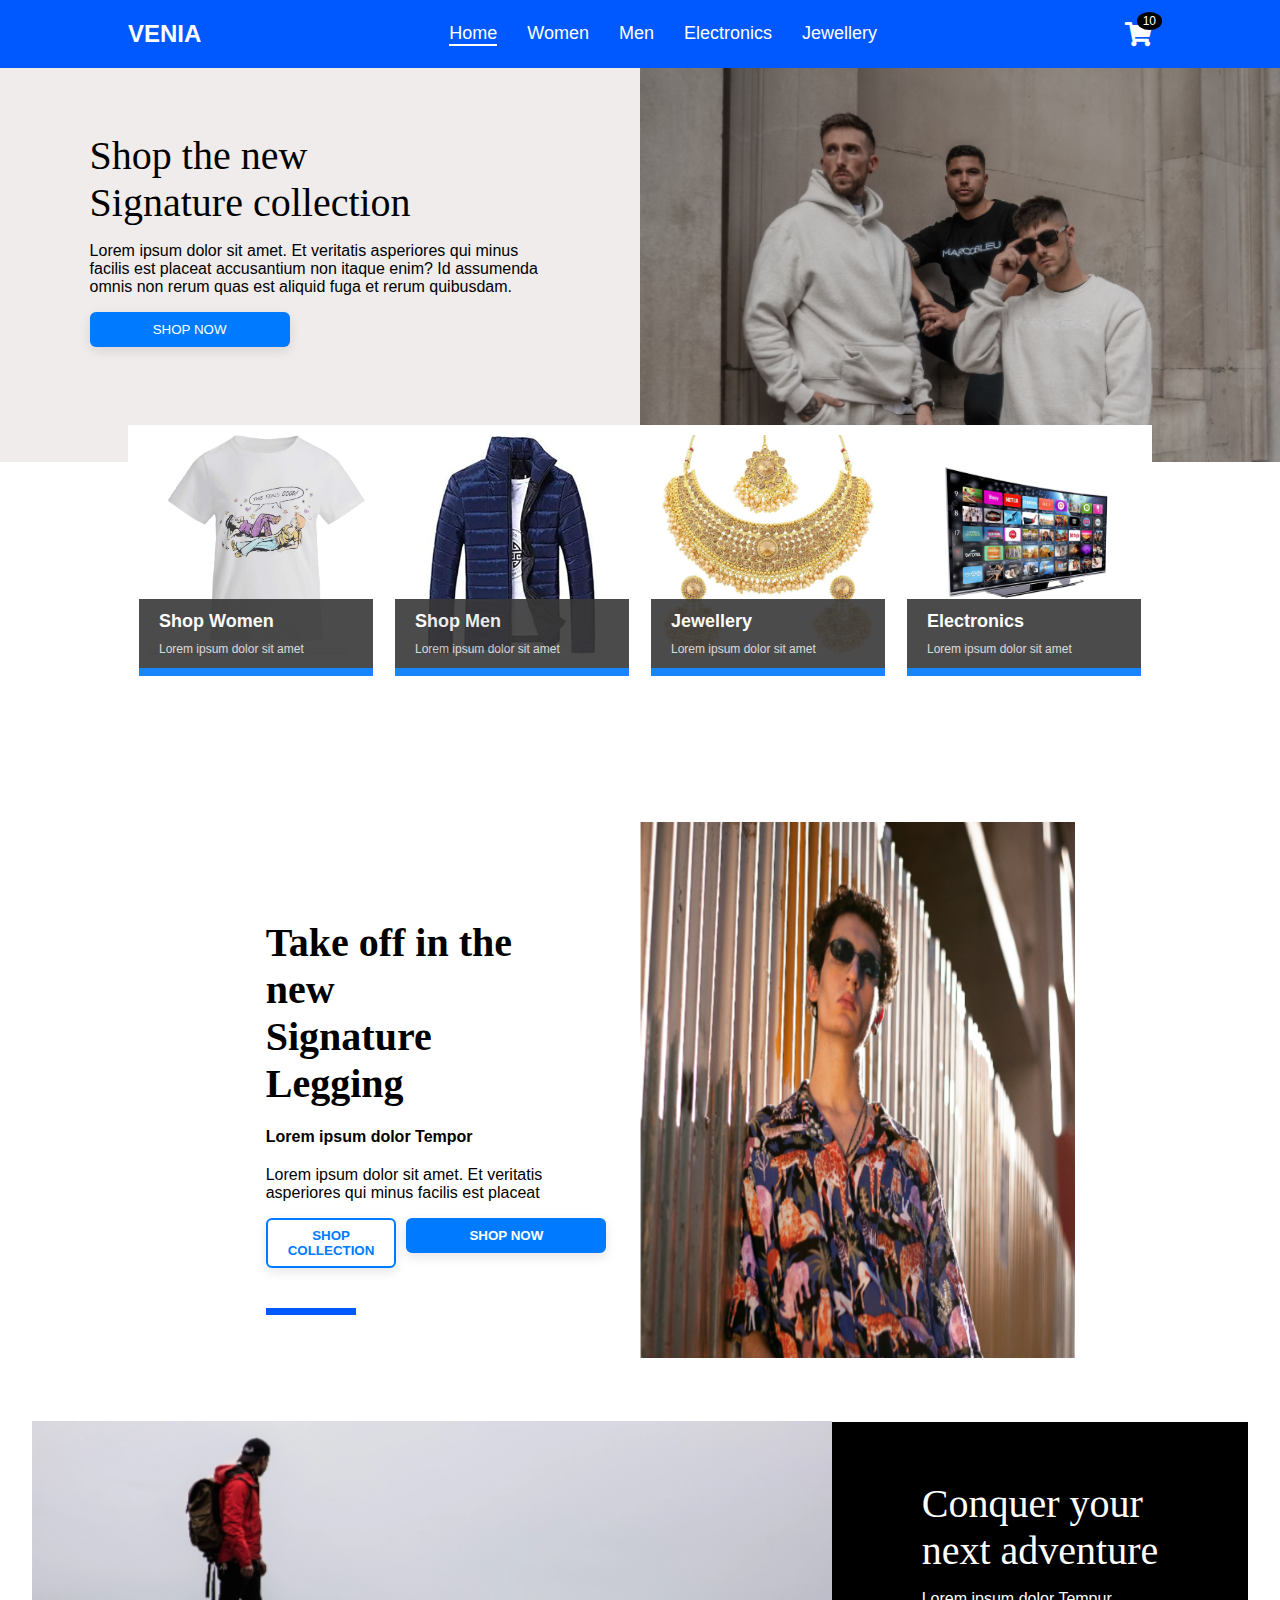
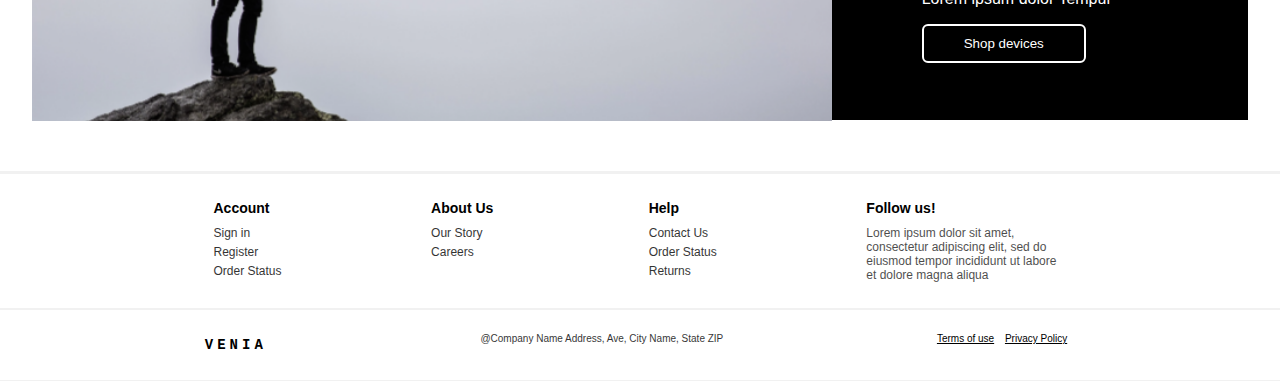
<file: src/index.html>
<!DOCTYPE html>
<html>
  <head>
    <title>Home</title>
    <meta charset="UTF-8" />
    <meta content="width=device-width, initial-scale=1" name="viewport" />
    <link rel="stylesheet" href="./styles.css"/>
    <link rel="stylesheet" href="https://cdnjs.cloudflare.com/ajax/libs/font-awesome/5.15.4/css/all.min.css">
    <script defer src ="./index.js"></script>
  </head>

  <body>
    <div id="app">
      <header>
        <div class="container">
          <div class="menu-toggle">
            <i class="fa fa-bars"></i>
          </div>
          <div class="logo">
            VENIA
          </div>
          <nav>
            <ul class="nav-links">
              <li><a href="index.html">Home</a></li>
              <li><a href="#">Women</a></li>
              <li><a href="#">Men</a></li>
              <li><a href="#">Electronics</a></li>
              <li><a href="#">Jewellery</a></li>
            </ul>
          </nav>
          <div class="cart">
            <i class="fas fa-shopping-cart"></i>
            <span class="cart-count">10</span>
          </div>
        </div>
      </header>
    </div>

    <div class="page-content">
      <div class="image-content-wrapper">
        <div class="content">
          <span>Shop the new <br/> Signature collection </span>
          <p>Lorem ipsum dolor sit amet. Et veritatis asperiores qui minus facilis est placeat accusantium non itaque enim? Id assumenda omnis non rerum quas est aliquid fuga et rerum quibusdam.</p>
          <a href="./pages/lists.html">
            <button class="btn-primary">Shop Now</button>
          </a>
        </div>
        <div class="image">
          <img src="./assets/images/carousalImgCropped.png" alt="Image Description">
        </div>
      </div>
      <div class="image-content-wrapper-small">
        <div class="image">
          <img src="./assets/images/carousalImg.png" alt="Image Description">
        </div>
        <div class="content">
          <span>Shop the new <br/> Signature collection </span>
          <p>Lorem ipsum dolor sit amet. Et veritatis asperiores qui minus facilis est placeat</p>
          <a href="./pages/lists.html">
            <button class="btn-primary">Shop Now</button>
          </a>
        </div>
        
      </div>
      <div class="product-outer">
        <div id="product-section" class="product-section">
          <div class="home_product_img">
            <img src="./assets/images/womens.jpg"/>
            <div class="productText">
              <h3>Shop Women</h3>
              <p>Lorem ipsum dolor sit amet</p>
            </div>
          </div>
          <div class="home_product_img">
            <img src="./assets/images/mensclothe.jpg"/>
            <div class="productText">
              <h3>Shop Men</h3>
              <p>Lorem ipsum dolor sit amet</p>
            </div>
          </div>
          <div class="home_product_img">
            <img src="./assets/images/jewellery.jpg"/>
            <div class="productText">
              <h3>Jewellery</h3>
              <p>Lorem ipsum dolor sit amet</p>
            </div>
          </div>
          <div class="home_product_img">
            <img src="./assets/images/shopElectronics.png"/>
            <div class="productText">
              <h3>Electronics</h3>
              <p>Lorem ipsum dolor sit amet</p>
            </div>
          </div>
        </div>
      </div>
      <div class="image-content-wrapper2">
        <div class="content_takeoff">
          <span><h4>Take off in the new<br/>Signature Legging </h4></span>
          <h4>Lorem ipsum dolor Tempor</h4>
          <p>Lorem ipsum dolor sit amet. Et veritatis asperiores qui minus facilis est placeat </p>
          <div class="btn-container">
          <button class="btn-secondary">Shop Collection</button>
          <a href="./pages/lists.html">
            <button class="btn-primary">Shop Now</button>
          </a>
          </div>
          <div class="small_divider"></div>
        </div>
        <div class="image-boy">
          <img src="./assets/images/section_takeoff_pic.png" alt="img">
        </div>
      </div>
      <div class="adventure">
        <img src="./assets/images/adventurePic.png"/>
        <div class="rightContent">
          <div>
            <span>Conquer your <br/> next adventure</span>
            <p>Lorem ipsum dolor Tempur</p>
            <button>Shop devices</button>
          </div>
      </div>
      </div>
     <footer>
      <div class="footer-content">
        <div>
          <span>Account</span>
          <ul>
            <li>Sign in</li>
            <li>Register</li>
            <li>Order Status</li>
          </ul>
        </div>
        <div>
          <span>About Us</span>
          <ul>
            <li>Our Story</li>
            <li>Careers</li>
          </ul>
        </div>
        <div>
          <span>Help</span>
          <ul>
            <li>Contact Us</li>
            <li>Order Status</li>
            <li>Returns</li>
          </ul>
        </div>
        <div>
          <span>Follow us!</span>
          <ul>
            <p>Lorem ipsum dolor sit amet, consectetur adipiscing elit, sed do eiusmod tempor incididunt ut labore et dolore magna aliqua</p>
          </ul>
        </div>
      </div>
      <div class="footer-bottom">
        <p>VENIA</p>
        <p>@Company Name Address, Ave, City Name, State ZIP</p>
        <p><span>Terms of use</span> <span>Privacy Policy</span></p>
      </div>
     </footer>
    </div>
  </body>
</html>
</file>
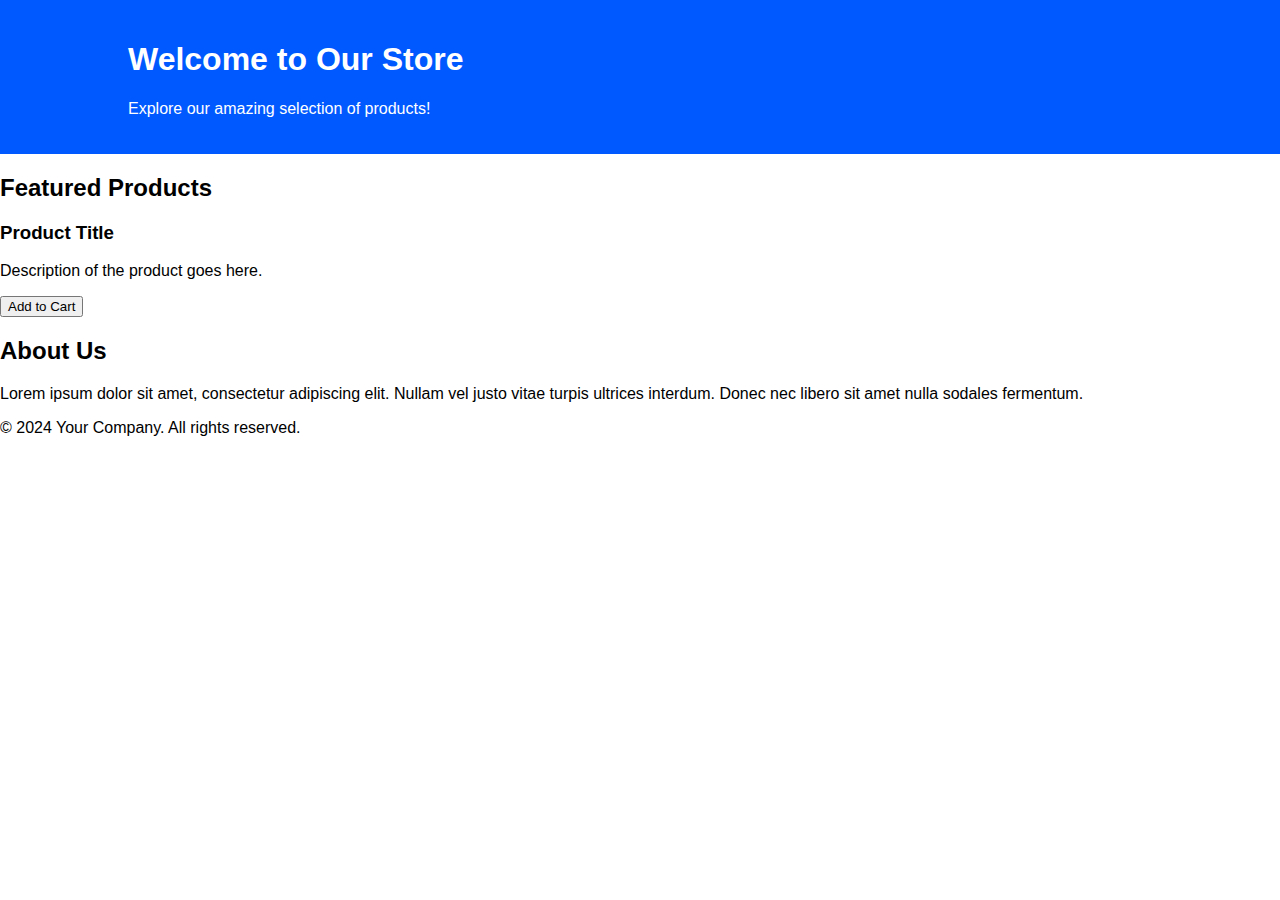
<file: src/pages/home.html>
<!-- pages/home.html -->

<!DOCTYPE html>
<html lang="en">
<head>
  <meta charset="UTF-8">
  <meta name="viewport" content="width=device-width, initial-scale=1.0">
  <title>Home Page</title>
  <link rel="stylesheet" href="../styles.css">
</head>
<body>
  <header>
    <h1>Welcome to Our Store</h1>
    <p>Explore our amazing selection of products!</p>
  </header>

  <main>
    <section>
      <h2>Featured Products</h2>
      <div class="product">
        <!-- <img src="path_to_your_image.jpg" alt="Product Image"> -->
        <h3>Product Title</h3>
        <p>Description of the product goes here.</p>
        <button>Add to Cart</button>
      </div>
      <!-- Add more products as needed -->
    </section>

    <section>
      <h2>About Us</h2>
      <p>Lorem ipsum dolor sit amet, consectetur adipiscing elit. Nullam vel justo vitae turpis ultrices interdum. Donec nec libero sit amet nulla sodales fermentum.</p>
    </section>
  </main>

  <footer>
    <p>&copy; 2024 Your Company. All rights reserved.</p>
  </footer>

  <script type="module" src="../index.js"></script>
</body>
</html>
</file>
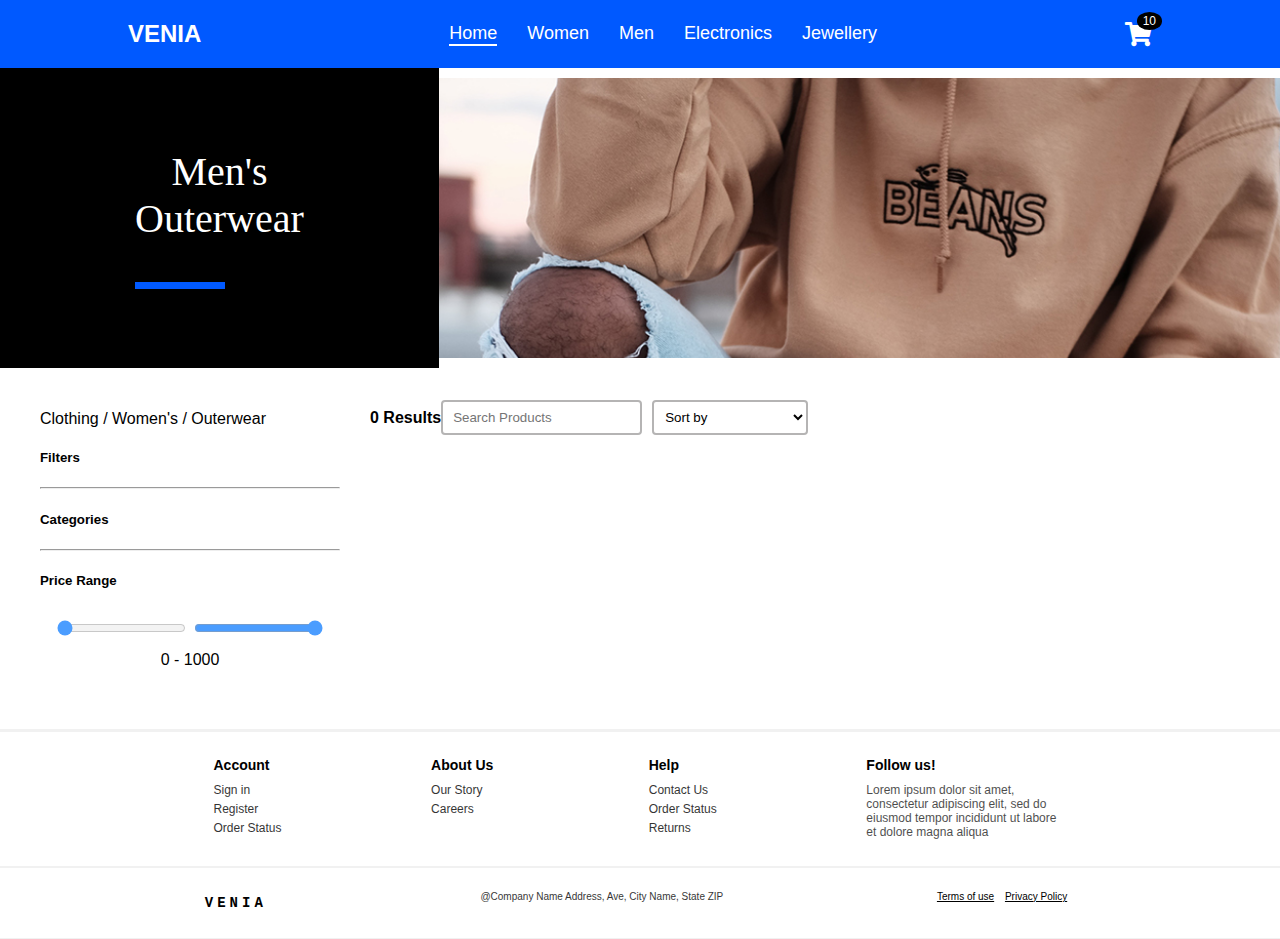
<file: src/pages/lists.html>
<!DOCTYPE html>
<html>
  <head>
    <title>Products</title>
    <meta charset="UTF-8" />
    <meta content="width=device-width, initial-scale=1" name="viewport" />
    <link rel="stylesheet" href="../styles.css" />
    <link
      rel="stylesheet"
      href="https://cdnjs.cloudflare.com/ajax/libs/font-awesome/5.15.4/css/all.min.css"
    />
    <script defer src="../index.js"></script>
  </head>

  <body>
    <div id="app">
      <header>
        <div class="container">
          <div class="menu-toggle">
            <i class="fa fa-bars"></i>
          </div>
          <div class="logo">VENIA</div>
          <nav>
            <ul class="nav-links">
              <li><a href="../index.html">Home</a></li>
              <li><a href="#">Women</a></li>
              <li><a href="#">Men</a></li>
              <li><a href="#">Electronics</a></li>
              <li><a href="#">Jewellery</a></li>
            </ul>
          </nav>
          <div class="cart">
            <i class="fas fa-shopping-cart"></i>
            <span class="cart-count">10</span>
          </div>
        </div>
      </header>
    </div>
    <div class="sub-header">
      <div class="rightContentSub">
        <div class="text-center">
          <span >Men's <br />
            Outerwear</span
          >
          <div class="text-center">
            <div class="small_divider"></div>
          </div>
        </div>
      </div>
      <img src="../assets/images/subHeaderImg.png" />
    </div>
    <div class="custom-container">

      <div class="product-list">
        <div class="filters">
          <span>Clothing / Women's / Outerwear</span>
          <h5>Filters</h5>
          <hr />
          <h5>Categories</h5>
          <div class="filterCat">
            <div id="filtersContainer" class="categories-list">
              <!-- Categories will be dynamically inserted here -->
            </div>
          </div>
          <hr />
          <h5>Price Range</h5>
          <div class="filterPrice">
            <div id="priceRange" class="priceRange">
              <input
                type="range"
                min="0"
                max="1000"
                value="0"
                id="minPrice"
                class="slider"
              />
              <input
                type="range"
                min="0"
                max="1000"
                value="1000"
                id="maxPrice"
                class="slider"
              />
              <div class="priceValues">
                <span id="minPriceValue">0</span> -
                <span id="maxPriceValue">1000</span>
              </div>
            </div>
          </div>
        </div>
        <div class="loading-overlay">
          <p>Loading...</p>
        </div>
        <div class="product_display">
          <div class="productDet">
            <b><span id="totalProductCount"></span></b>
            <div class="sortOptions">
              <div>
                <input type="search" id="productSearch" placeholder="Search Products" />
              </div>
              <select>
                <option selected disabled>Sort by</option>
                <option>Ratings</option>
                <option>Price -- Low to High</option>
                <option>Price -- High to Low</option>
              </select>
            </div>
          </div>
          <div class="products-container">
            <!-- Products will be dynamically inserted here -->
          </div>
        </div>
      </div>
    </div>
    <div class="load-more">
      <button>Load More</button>
    </div>
    <footer>
      <div class="footer-content">
        <div>
          <span>Account</span>
          <ul>
            <li>Sign in</li>
            <li>Register</li>
            <li>Order Status</li>
          </ul>
        </div>
        <div>
          <span>About Us</span>
          <ul>
            <li>Our Story</li>
            <li>Careers</li>
          </ul>
        </div>
        <div>
          <span>Help</span>
          <ul>
            <li>Contact Us</li>
            <li>Order Status</li>
            <li>Returns</li>
          </ul>
        </div>
        <div>
          <span>Follow us!</span>
          <ul>
            <p>
              Lorem ipsum dolor sit amet, consectetur adipiscing elit, sed do
              eiusmod tempor incididunt ut labore et dolore magna aliqua
            </p>
          </ul>
        </div>
      </div>
      <div class="footer-bottom">
        <p>VENIA</p>
        <p>@Company Name Address, Ave, City Name, State ZIP</p>
        <p><span>Terms of use</span> <span>Privacy Policy</span></p>
      </div>
    </footer>
  </body>
</html>
</file>
<file: src/styles.css>
body {
  font-family: sans-serif;
  margin: 0;
  padding: 0;
}

.small_divider {
  height: 7px;
  background: #0059ff;
  width: 90px;
  margin-top: 40px;
}

.btn-primary {
  width: 200px;
  text-transform: uppercase;
  box-shadow: rgba(0, 0, 0, 0.1) 0px 4px 12px;
  background: #007bff !important;
  color: white !important;
}

.text-center {
  text-align: center;
}

.btn-secondary {
  width: 200px;
  text-transform: uppercase;
  box-shadow: rgba(0, 0, 0, 0.1) 0px 4px 12px;
}

header {
  background-color: #0059ff;
  color: white;
  padding: 20px 10%;
}

.container {
  display: flex;
  justify-content: space-between;
  align-items: center;
}

.category-item label {
  text-transform: capitalize;
  padding-left: 10px;
}


.logo {
  font-size: 24px;
  font-weight: bold;
}

nav {
  flex: 1;
  text-align: center;
}

.nav-links {
  list-style: none;
  padding: 0;
  margin: 0;
  display: flex;
  justify-content: center;
}

.nav-links li {
  margin: 0 15px;
}

.nav-links li:nth-of-type(1) {
  border-bottom: 2px solid white;
}

.nav-links a {
  color: white;
  text-decoration: none;
  font-size: 18px;
}

.cart {
  position: relative;
}

.cart .fa-shopping-cart {
  font-size: 24px;
  color: white;
}

.cart-count {
  background-color: black;
  color: white;
  border-radius: 50%;
  padding: 2px 6px;
  position: absolute;
  top: -10px;
  right: -10px;
  font-size: 12px;
}

.menu-toggle .fa-bars {
  font-size: 24px;
  cursor: pointer;
  color: white;
}

.menu-toggle {
  display: none;
}

@media only screen and (max-width: 768px) {
  nav {
    display: none;
  }

  .menu-toggle {
    display: block;
  }

  .nav-links {
    flex-direction: column;
    background-color: #007bff;
    position: absolute;
    top: 60px;
    width: 100%;
    left: 0;
    text-align: left;
    display: none;
  }

  .nav-links.show {
    display: flex;
  }

  .nav-links li {
    margin: 0;
    padding: 10px;
  }

  .nav-links a {
    display: block;
    padding: 10px;
  }
}

.page-content {
  padding: 0px;
}

.image-content-wrapper {
  display: flex;
  flex-wrap: wrap;
  flex-direction: row;
  position: relative;
}

.image {
  flex: 1 1 50%;
  max-width: 50%;
  box-sizing: border-box;
}

.image img {
  width: 100%;
  height: 100%;
}

.content {
  flex: 1 1 50%;
  max-width: 50%;
  box-sizing: border-box;
  background-color: rgb(240, 236, 236);
  padding: 5% 7%;
}

.content span {
  font-size: 40px;
  font-family: Georgia, 'Times New Roman', Times, serif;
}

.content button {
  padding: 10px 60px;
  color: white;
  background-color: #007bff;
  border: transparent;
  border-radius: 6px;
  font-weight: 500;
  cursor: pointer;
}

.image-content-wrapper-small {
  display: none;
}

@media only screen and (max-width: 768px) {
  .image-content-wrapper {
    display: flex;
    flex-direction: column;
  }

  .image,
  .content {
    max-width: 100%;
  }
}


@media only screen and (max-width: 768px) {
  .image-content-wrapper {
    display: none;
  }

  .image-content-wrapper-small {
    position: relative;
    display: flex;
    align-items: center;
    justify-content: center;
    overflow: hidden;
  }

  .image-content-wrapper-small img {
    filter: blur(0px);
  }

  .product-outer .product-section {
    top: 0
  }

  .product-outer {
    padding: 0;
  }

  .image-content-wrapper-small .image {
    position: relative;
    width: 100%;
    max-width: 400px;
    overflow: hidden;
  }

  .image-content-wrapper-small img {
    display: block;
    width: 100%;
    height: auto;
  }

  .image-content-wrapper-small .image::after {
    content: '';
    position: absolute;
    bottom: 0;
    left: 0;
    width: 100%;
    height: 50%;
    background: linear-gradient(to top, rgba(255, 255, 255, 0.8), transparent);
    backdrop-filter: blur(1px);
    z-index: 1;
  }

  .image-content-wrapper-small .content {
    position: absolute;
    top: 40%;
    background: transparent;
    text-align: center;
    z-index: 999;
  }

  .image-content-wrapper-small .content span {
    font-size: 28px;
    font-weight: bold;
    line-height: 1.2;
    margin-bottom: 5px;
    color: #2b2a2a
  }

  .image-content-wrapper-small .content p {
    font-size: 14px;
    line-height: 1.4;
    color: #343434
  }

  .image-content-wrapper-small .content a {
    display: block;
    margin-top: 15px;
    text-decoration: none;
    color: #343434;
  }

  .image-content-wrapper-small .content button {
    padding: 10px 20px;
    background-color: #007bff;
    color: white;
    border: none;
    border-radius: 5px;
    cursor: pointer;
  }

}


.product-outer {
  padding: 1% 10%;
}

.product-section {
  display: flex;
  flex-wrap: wrap;
  justify-content: space-between;
  background-color: #f8f8f8;
  position: relative;
  top: -50px;
  z-index: 1;
}

.home_product_img {
  flex: 1 1 22%;
  box-sizing: border-box;
  text-align: left;
  background-color: white;
  overflow: hidden;
  padding: 10px;
}

.home_product_img img {
  width: 100%;
  height: 220px;
  object-fit: contain;
}

.productText {
  color: white;
  position: relative;
  bottom: 60px;
  padding: 2px 20px;
  background-color: #393838;
  margin: 0px 1px;
  border-bottom: 8px solid #007bff;
  opacity: 90%;
}

.productText h3 {
  margin: 10px 0;
  font-size: 18px;
  color: white;
}

.productText p {
  margin: 10px 0;
  color: #777;
  white-space: nowrap;
  color: white;
  font-size: 12px;
  opacity: 80%;
}

@media only screen and (max-width: 768px) {
  .home_product_img {
    flex: 1 1 48%;
  }
}

@media only screen and (max-width: 480px) {

  .home_product_img {
    flex: 1 1 100%;
  }
}

.image-content-wrapper2 {
  display: flex;
  flex-wrap: wrap;
  flex-direction: row;
  position: relative;
  padding: 1% 16%;
}

.image-boy {
  flex: 1 1 50%;
  max-width: 50%;
  box-sizing: border-box;
}

.image-boy img {
  width: 100%;
  height: 100%;
}

.content_takeoff {
  flex: 1 1 50%;
  max-width: 50%;
  box-sizing: border-box;
  padding: 5% 7%;
}

.content_takeoff h4 {
  margin-bottom: 20px;
}

.content_takeoff span {
  font-size: 40px;
  font-family: Georgia, 'Times New Roman', Times, serif;
}

.content_takeoff button:nth-of-type(1) {
  padding: 8px 20px;
  color: #007bff;
  background-color: white;
  border: 2px solid #007bff;
  border-radius: 6px;
  font-weight: 600;
  cursor: pointer;
}

.content_takeoff button {
  padding: 8px 40px;
  color: white;
  background-color: #007bff;
  border: transparent;
  border-radius: 6px;
  font-weight: 600;
  cursor: pointer;
}

.btn-container {
  display: flex;
  gap: 10px;
}

/* Responsive Styles */
@media (max-width: 768px) {
  .image-content-wrapper2 {
    flex-direction: column-reverse;
    padding: 1% 3%;
  }

  .image-boy,
  .content_takeoff {
    text-align: center;
    flex: 1 1 100%;
    max-width: 100%;
  }

  .content_takeoff h4 {
    font-size: 30px;
  }

  .btn-container {
    flex-direction: column;
    gap: 10px;
  }

  .content_takeoff button {
    padding: 8px 20px;
    width: 100%;
  }

  .content_takeoff button:nth-of-type(1) {
    padding: 8px 20px;
  }
}

.adventure {
  display: flex;
  justify-content: center;
  align-items: center;
  margin: 50px 0px;
}

.adventure img {
  height: 300px;
  width: 800px;
  object-fit: cover;
}

.rightContent {
  width: 300px;
  padding: 4.5%;
  display: flex;
  justify-content: center;
  align-items: center;
  background-color: black;
  color: white;
}

.rightContent span {
  font-size: 40px;
  font-family: Georgia, 'Times New Roman', Times, serif;
}

.rightContent button {
  padding: 10px 40px;
  border: 2px solid white;
  background-color: black;
  color: white;
  border-radius: 6px;
}

/* Responsive Styles */
@media (max-width: 768px) {
  .adventure {
    flex-direction: column;
    padding: 1% 5%;
    text-align: center;
    margin: 20px 0px;

  }

  .adventure img {
    width: 100%;
    height: auto;
  }

  .rightContent {
    position: relative;
    top: -10px;
    left: 0;
    transform: none;
    /* width: 100%; */
    margin-top: -20px;

  }

  .rightContent span {
    font-size: 30px;
  }
}

.footer-content {
  padding: 2% 16%;
  display: flex;
  justify-content: space-between;
  flex-wrap: wrap;
  border-top: 3px solid rgba(118, 117, 117, 0.1);
}

.footer-content>div {
  flex: 1 1 22%;
  box-sizing: border-box;
  padding: 0 1%;
}

.footer-content span {
  font-weight: bold;
  display: block;
  margin-bottom: 10px;
  font-size: 14px;
}

.footer-content ul {
  padding: 0;
  margin: 0;
}

.footer-content ul li {
  list-style: none;
  font-size: 12px;
  margin-bottom: 5px;
  opacity: 80%;
}

.footer-content ul p {
  font-size: 12px;
  margin: 0;
  opacity: 70%;
}

@media (max-width: 768px) {
  .footer-content {
    flex-direction: column;
    padding: 2% 5%;
  }

  .footer-content>div {
    flex: 1 1 100%;
    max-width: 100%;
    padding: 1% 0;
  }
}

.footer-bottom {
  padding: 1% 16%;
  display: flex;
  justify-content: space-between;
  border-top: 2px solid rgba(118, 117, 117, 0.1);
  border-bottom: 1px solid rgba(118, 117, 117, 0.1);
}

.footer-bottom p {
  font-size: 10px;
}

.footer-bottom p:nth-of-type(1) {
  font-family: monospace;
  letter-spacing: 4px;
  font-size: 14px;
  font-weight: bold;
}

.footer-bottom p:nth-of-type(2) {
  font-size: 10px;
  opacity: 80%;
}

.footer-bottom p:nth-of-type(3) span {
  margin-right: 8px;
  font-size: 10px;
  text-decoration: underline;
}

@media (max-width: 768px) {
  .footer-bottom {
    display: flex;
    flex-direction: column-reverse;
    text-align: center;
  }
}

.sub-header {
  position: relative;
  display: flex;
  justify-content: flex-start;
  align-items: flex-start;
}

.sub-header img {
  width: 100%;
  height: 280px;
  margin: 10px 0px;
  object-fit: cover;
}

.rightContentSub {
  width: 38rem;
  height: 300px;
  padding: 4.5%;
  display: flex;
  justify-content: center;
  align-items: center;
  background-color: black;
  color: white;
  box-sizing: border-box;
  z-index: 1;
}

.rightContentSub span {
  font-size: 40px;
  font-family: Georgia, 'Times New Roman', Times, serif;
}

/* Responsive Styles */
@media (max-width: 768px) {
  .sub-header {
    flex-direction: column-reverse;
    align-items: center;
    text-align: center;
  }

  .sub-header img {
    width: 100%;
    height: auto;
    margin: 0px;
  }

  .rightContentSub {
    width: 100%;
    height: auto;
    padding: 4.5%;
    position: relative;
    margin-top: -15px;
    z-index: 1;
    background-color: rgba(0, 0, 0, 0.8);
  }

  .rightContentSub span {
    font-size: 30px;
  }
}

.custom-container{
  width: 100%;
  margin-right: auto;
  margin-left: auto;
  max-width: 1450px;
}

.product-list {
  padding: 0px 20px;
  margin-top: 2rem;
  display: flex;
  gap: 10px;
}

.productDet {
  display: flex;
  justify-content: space-between;
  align-items: center;
  width: 100%;
  margin-bottom: 55px;
}

.products-container {
  display: flex;
  flex-wrap: wrap;
  gap: 30px;
}

.productList {
  border-radius: 3px;
  padding: 10px;
  width: calc(33.333% - 20px);
  box-sizing: border-box;
  text-align: center;
  background-color: #f1eded;
  box-shadow: 0 -10px 20px rgba(0, 0, 0, 0.1);
  height: 27rem;
  display: flex;
  justify-content: space-between;
  flex-direction: column;
}

.productList img {
  width: 100%;
  height: 300px;
  object-fit: contain;
  margin-bottom: 10px;
}

.productList h3 {
  font-size: 16px;
  margin: 10px 0;
  text-align: left;
}

.productList p {
  font-size: 14px;
  color: #555;
  text-align: left;
  margin: 0;
}

/* Responsive Styles */
@media (max-width: 1024px) {
  .productList {
    width: calc(50% - 20px);
  }
}

@media (max-width: 768px) {
  .product-list {
    display: block;
    padding: 20px;
  }

  .productDet {
    align-items: center;
    gap: 10px;
  }

  .productList {
    width: calc(50% - 10px);
  }

  .products-container {
    gap: 20px;
  }

}

@media (max-width: 480px) {
  .productDet {
    flex-direction: column;
    align-items: center;
  }

  .sortOptions{
    flex-direction: column;
  }

  .productDet>div {
    width: 100%;
    text-align: center;
    margin-bottom: 10px;
  }

  .productList {
    width: 100%;
  }

  .productList img {
    width: 100%;
    height: 300px;
  }


  .products-container {
    gap: 30px;
  }
}

.filters {
  padding: 10px 20px;
  white-space: nowrap;
}

.categories-list {
  margin-top: 10px;
}

.categories-list>div {
  padding: 3px 5px;
  border-radius: 5px;
  margin-right: 10px;
  cursor: pointer;
}

.load-more {
  text-align: center;
  margin: 10px 0px;
  display: flex;
  justify-content: center;
}

.load-more button {
  display: block;
  padding: 10px 60px;
  background-color: #007bff;
  border: transparent;
  border-radius: 4px;
  color: #f1eded;
  font-size: 14px;
  font-weight: 600px;
}

@media (max-width: 768px) {
  .load-more {
    margin: 20px auto;
    width: 80%;
  }
}

.loading-overlay p {
  height: 100%;
  display: flex;
  align-items: center;
  justify-content: center;
  font-size: 30px;
  font-weight: 800;
  color: #f8f8f8;
}

.loading-overlay {
  text-align: center;
  position: fixed;
  top: 0;
  left: 0;
  width: 100%;
  height: 100%;
  background: rgba(7, 7, 7, 0.51);
  border-radius: 16px;
  box-shadow: 0 4px 30px rgba(0, 0, 0, 0.1);
  backdrop-filter: blur(13.4px);
  -webkit-backdrop-filter: blur(13.4px);
  display: flex;
  justify-content: center;
  align-items: center;
  z-index: 1000;
}

@media (max-width: 768px) {
  .filters {
    display: none;
  }
  .product-list {
    justify-content: center;
    gap: 0;
  }

  .products-container {
    width: 100%;
  }

  .loading-overlay {
    top: 50%;
  }
}

.sortOptions {
  display: flex;
  gap: 10px;
}

.sortOptions select {
  background: transparent;
  padding: 7px;
  border: 2px solid rgb(181, 180, 180);
  border-radius: 4px;
  
}

.sortOptions select option:disabled {
  color: #aaa;
}

.productDet input {
  height: 35px;
  width: 100%;
  padding: 0px 10px;
  border: 2px solid rgb(181, 180, 180);
  border-radius: 4px;
}

.filterPrice {
  width: 300px;
  margin: 30px auto;
  text-align: center;
}

.priceRange {
  position: relative;
}

.slider {
  height: 8px;
  background: #ddd;
  outline: none;
  opacity: 0.7;
  transition: opacity .15s ease-in-out;
}

.slider:hover {
  opacity: 1;
}

.priceValues {
  margin-top: 15px;
}
</file>
